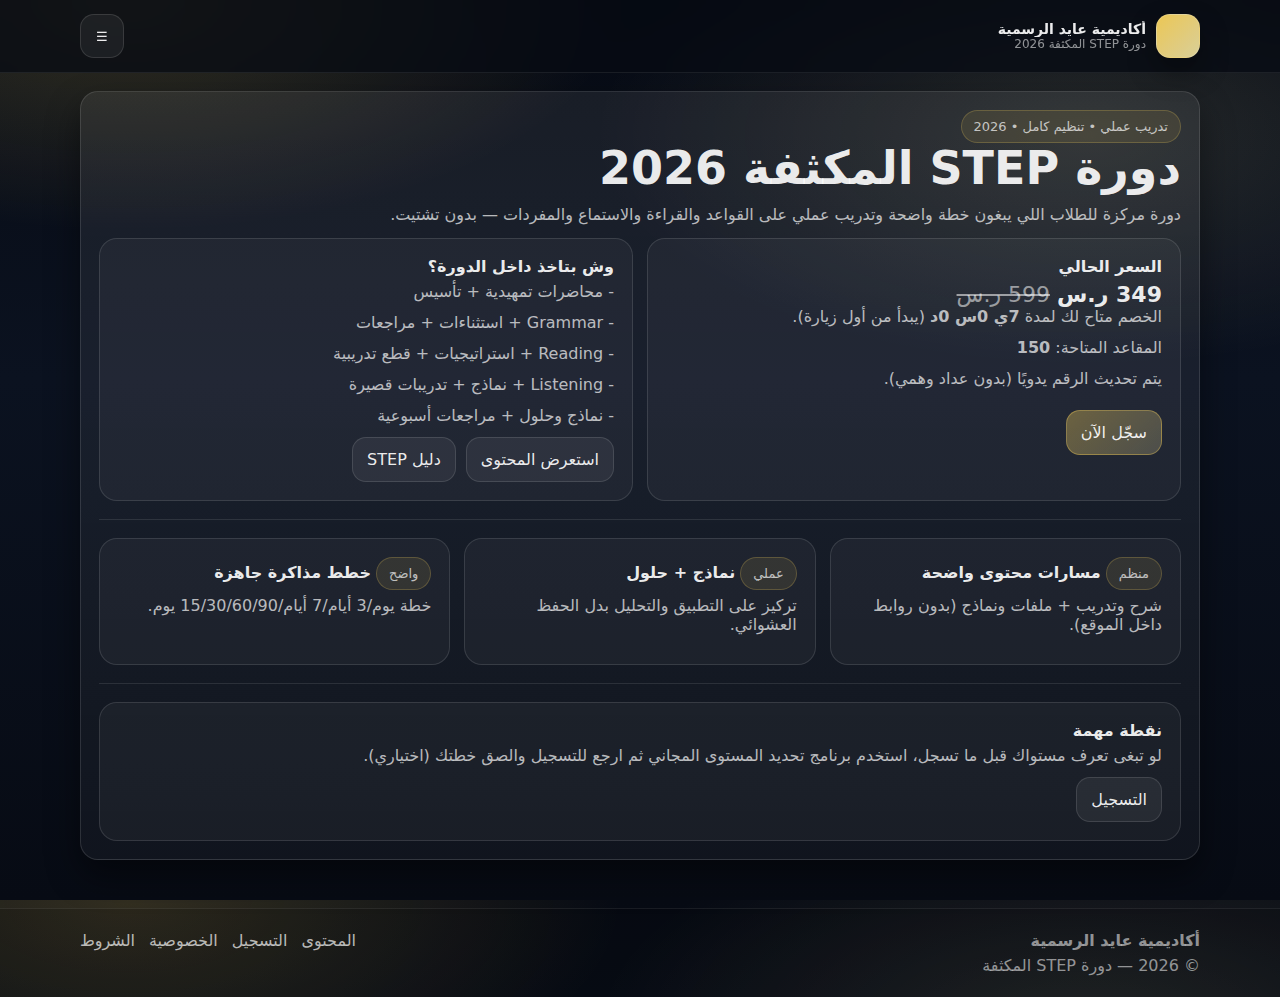
<file: index.html>
<!doctype html>
<html lang="ar" dir="rtl">
<head>
  <meta charset="utf-8">
  <meta name="viewport" content="width=device-width,initial-scale=1,viewport-fit=cover">
  <meta name="theme-color" content="#0B1220">
  <title>أكاديمية عايد — دورة STEP المكثفة 2026</title>
  <link rel="manifest" href="manifest.json">
  <link rel="stylesheet" href="assets/styles.css">
</head>
<body>
<header class="header">
  <div class="container">
    <div class="nav">
      <a class="brand" href="index.html">
        <div class="mark"></div>
        <div><b>أكاديمية عايد الرسمية</b><span>دورة STEP المكثفة 2026</span></div>
      </a>
      <button class="btn iconbtn" id="menuBtn" aria-label="القائمة">☰</button>
    </div>
  </div>
</header>

<div class="drawer" id="drawer">
  <div class="panel">
    <div class="top"><b>القائمة</b><button class="btn small" id="drawerClose">إغلاق</button></div>
    <a href="index.html">الرئيسية</a>
    <a href="course-content.html">محتوى الدورة</a>
    <a href="step-guide.html">دليل STEP</a>
    <a href="faq.html">الأسئلة الشائعة</a>
    <a href="testimonials.html">آراء الطلاب</a>
    <a href="support.html">الدعم</a>
    <a href="register.html">التسجيل</a>
    <a href="terms.html">الشروط</a>
    <a href="privacy.html">الخصوصية</a>
    <a href="refund.html">الاسترجاع</a>
  </div>
</div>

<div class="toast" id="toast" role="status" aria-live="polite"></div>

<script src="assets/site-data.js"></script>
<script src="assets/app.js"></script>

<main class="container" style="padding:18px 0 20px">
  <div class="card pad">
    <div class="badge">تدريب عملي • تنظيم كامل • 2026</div>
    <h1 class="h1">دورة STEP المكثفة 2026</h1>
    <p class="p">دورة مركزة للطلاب اللي يبغون خطة واضحة وتدريب عملي على القواعد والقراءة والاستماع والمفردات — بدون تشتيت.</p>

    <div class="grid two" style="margin-top:14px">
      <div class="card pad" style="box-shadow:none;background:rgba(255,255,255,.04)">
        <b>السعر الحالي</b>
        <div style="margin-top:6px;font-size:22px"><b id="priceNow">—</b> <span style="color:var(--muted2);text-decoration:line-through" id="oldPrice">—</span></div>
        <div class="p" id="discountNote">الخصم متاح لك لمدة <b id="countdown">—</b> (يبدأ من أول زيارة).</div>
        <div class="p">المقاعد المتاحة: <b id="seatsLeft">—</b></div>
        <div class="p" id="seatsNote" style="margin-top:0"></div>
        <a class="btn gold" href="register.html" style="margin-top:10px">سجّل الآن</a>
      </div>

      <div class="card pad" style="box-shadow:none;background:rgba(255,255,255,.04)">
        <b>وش بتاخذ داخل الدورة؟</b>
        <div class="p" style="margin-top:6px">- محاضرات تمهيدية + تأسيس</div>
        <div class="p">- Grammar + استثناءات + مراجعات</div>
        <div class="p">- Reading + استراتيجيات + قطع تدريبية</div>
        <div class="p">- Listening + نماذج + تدريبات قصيرة</div>
        <div class="p">- نماذج وحلول + مراجعات أسبوعية</div>
        <div style="display:flex;gap:10px;flex-wrap:wrap;margin-top:10px">
          <a class="btn" href="course-content.html">استعرض المحتوى</a>
          <a class="btn" href="step-guide.html">دليل STEP</a>
        </div>
      </div>
    </div>

    <hr class="sep">
    <div class="grid three">
      <div class="card pad" style="box-shadow:none;background:rgba(255,255,255,.04)">
        <div class="badge">منظم</div>
        <b>مسارات محتوى واضحة</b>
        <div class="p" style="margin-top:6px">شرح وتدريب + ملفات ونماذج (بدون روابط داخل الموقع).</div>
      </div>
      <div class="card pad" style="box-shadow:none;background:rgba(255,255,255,.04)">
        <div class="badge">عملي</div>
        <b>نماذج + حلول</b>
        <div class="p" style="margin-top:6px">تركيز على التطبيق والتحليل بدل الحفظ العشوائي.</div>
      </div>
      <div class="card pad" style="box-shadow:none;background:rgba(255,255,255,.04)">
        <div class="badge">واضح</div>
        <b>خطط مذاكرة جاهزة</b>
        <div class="p" style="margin-top:6px">خطة يوم/3 أيام/7 أيام/15/30/60/90 يوم.</div>
      </div>
    </div>

    <hr class="sep">
    <div class="card pad" style="box-shadow:none;background:rgba(255,255,255,.04)">
      <b>نقطة مهمة</b>
      <div class="p" style="margin-top:6px">لو تبغى تعرف مستواك قبل ما تسجل، استخدم برنامج تحديد المستوى المجاني ثم ارجع للتسجيل والصق خطتك (اختياري).</div>
      <a class="btn" href="register.html">التسجيل</a>
    </div>
  </div>
</main>
<footer class="footer">
  <div class="container">
    <div class="row">
      <div><b>أكاديمية عايد الرسمية</b><div style="margin-top:6px">© 2026 — دورة STEP المكثفة</div></div>
      <div style="display:flex;gap:14px;flex-wrap:wrap">
        <a href="course-content.html">المحتوى</a>
        <a href="register.html">التسجيل</a>
        <a href="privacy.html">الخصوصية</a>
        <a href="terms.html">الشروط</a>
      </div>
    </div>
  </div>
</footer>
</body>
</html>
</file>
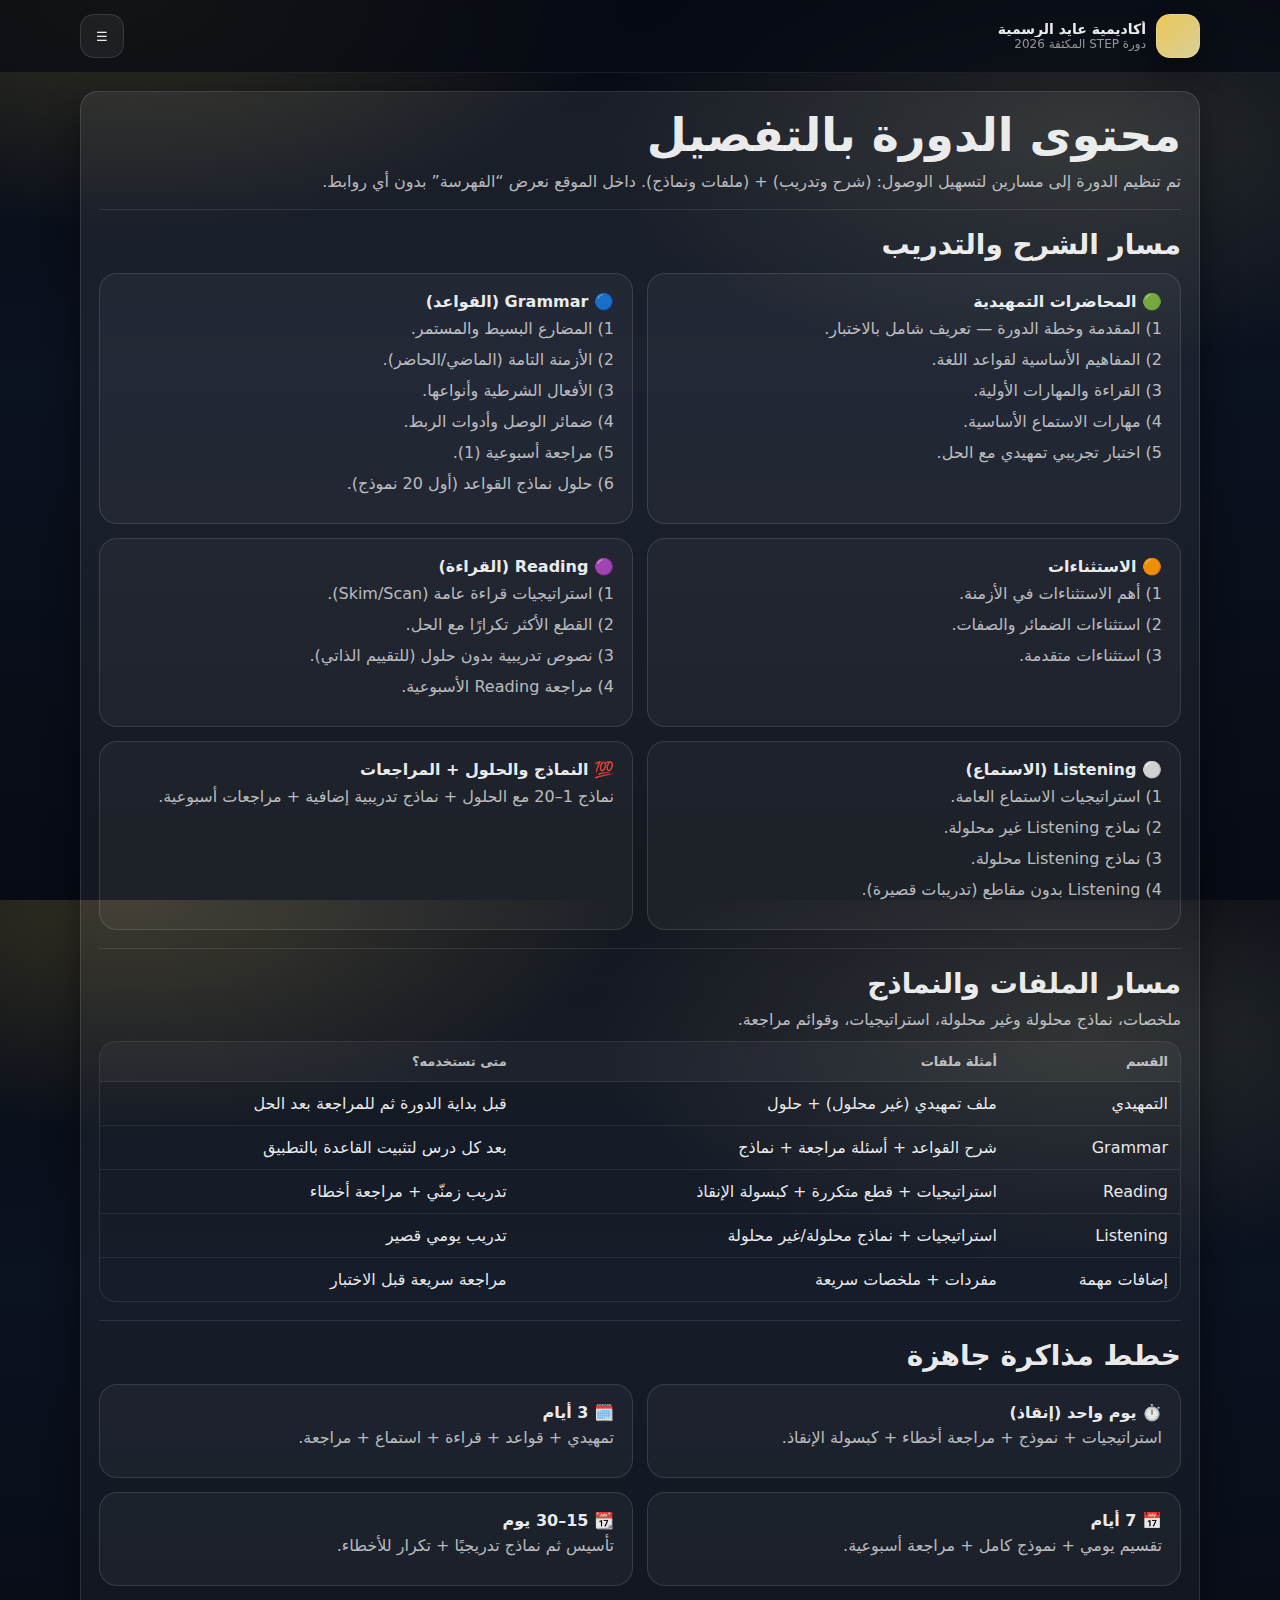
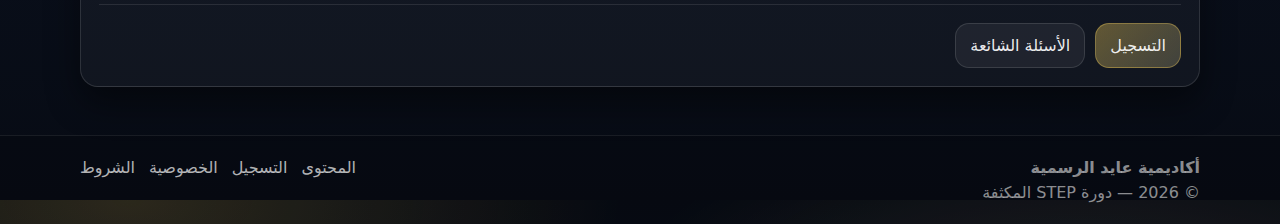
<file: course-content.html>
<!doctype html>
<html lang="ar" dir="rtl">
<head>
  <meta charset="utf-8">
  <meta name="viewport" content="width=device-width,initial-scale=1,viewport-fit=cover">
  <meta name="theme-color" content="#0B1220">
  <title>محتوى الدورة — أكاديمية عايد</title>
  <link rel="manifest" href="manifest.json">
  <link rel="stylesheet" href="assets/styles.css">
</head>
<body>
<header class="header">
  <div class="container">
    <div class="nav">
      <a class="brand" href="index.html">
        <div class="mark"></div>
        <div><b>أكاديمية عايد الرسمية</b><span>دورة STEP المكثفة 2026</span></div>
      </a>
      <button class="btn iconbtn" id="menuBtn" aria-label="القائمة">☰</button>
    </div>
  </div>
</header>

<div class="drawer" id="drawer">
  <div class="panel">
    <div class="top"><b>القائمة</b><button class="btn small" id="drawerClose">إغلاق</button></div>
    <a href="index.html">الرئيسية</a>
    <a href="course-content.html">محتوى الدورة</a>
    <a href="step-guide.html">دليل STEP</a>
    <a href="faq.html">الأسئلة الشائعة</a>
    <a href="testimonials.html">آراء الطلاب</a>
    <a href="support.html">الدعم</a>
    <a href="register.html">التسجيل</a>
    <a href="terms.html">الشروط</a>
    <a href="privacy.html">الخصوصية</a>
    <a href="refund.html">الاسترجاع</a>
  </div>
</div>

<div class="toast" id="toast" role="status" aria-live="polite"></div>

<script src="assets/site-data.js"></script>
<script src="assets/app.js"></script>

<main class="container" style="padding:18px 0 20px">
  <div class="card pad">
    <h1 class="h1">محتوى الدورة بالتفصيل</h1>
    <p class="p">تم تنظيم الدورة إلى مسارين لتسهيل الوصول: (شرح وتدريب) + (ملفات ونماذج). داخل الموقع نعرض “الفهرسة” بدون أي روابط.</p>

    <hr class="sep">
    <h2 class="h2">مسار الشرح والتدريب</h2>
    <div class="grid two" style="margin-top:12px">
      <div class="card pad" style="box-shadow:none;background:rgba(255,255,255,.04)">
        <b>🟢 المحاضرات التمهيدية</b>
        <div class="p" style="margin-top:8px">1) المقدمة وخطة الدورة — تعريف شامل بالاختبار.</div>
        <div class="p">2) المفاهيم الأساسية لقواعد اللغة.</div>
        <div class="p">3) القراءة والمهارات الأولية.</div>
        <div class="p">4) مهارات الاستماع الأساسية.</div>
        <div class="p">5) اختبار تجريبي تمهيدي مع الحل.</div>
      </div>
      <div class="card pad" style="box-shadow:none;background:rgba(255,255,255,.04)">
        <b>🔵 Grammar (القواعد)</b>
        <div class="p" style="margin-top:8px">1) المضارع البسيط والمستمر.</div>
        <div class="p">2) الأزمنة التامة (الماضي/الحاضر).</div>
        <div class="p">3) الأفعال الشرطية وأنواعها.</div>
        <div class="p">4) ضمائر الوصل وأدوات الربط.</div>
        <div class="p">5) مراجعة أسبوعية (1).</div>
        <div class="p">6) حلول نماذج القواعد (أول 20 نموذج).</div>
      </div>
    </div>

    <div class="grid two" style="margin-top:14px">
      <div class="card pad" style="box-shadow:none;background:rgba(255,255,255,.04)">
        <b>🟠 الاستثناءات</b>
        <div class="p" style="margin-top:8px">1) أهم الاستثناءات في الأزمنة.</div>
        <div class="p">2) استثناءات الضمائر والصفات.</div>
        <div class="p">3) استثناءات متقدمة.</div>
      </div>
      <div class="card pad" style="box-shadow:none;background:rgba(255,255,255,.04)">
        <b>🟣 Reading (القراءة)</b>
        <div class="p" style="margin-top:8px">1) استراتيجيات قراءة عامة (Skim/Scan).</div>
        <div class="p">2) القطع الأكثر تكرارًا مع الحل.</div>
        <div class="p">3) نصوص تدريبية بدون حلول (للتقييم الذاتي).</div>
        <div class="p">4) مراجعة Reading الأسبوعية.</div>
      </div>
    </div>

    <div class="grid two" style="margin-top:14px">
      <div class="card pad" style="box-shadow:none;background:rgba(255,255,255,.04)">
        <b>⚪️ Listening (الاستماع)</b>
        <div class="p" style="margin-top:8px">1) استراتيجيات الاستماع العامة.</div>
        <div class="p">2) نماذج Listening غير محلولة.</div>
        <div class="p">3) نماذج Listening محلولة.</div>
        <div class="p">4) Listening بدون مقاطع (تدريبات قصيرة).</div>
      </div>
      <div class="card pad" style="box-shadow:none;background:rgba(255,255,255,.04)">
        <b>💯 النماذج والحلول + المراجعات</b>
        <div class="p" style="margin-top:8px">نماذج 1–20 مع الحلول + نماذج تدريبية إضافية + مراجعات أسبوعية.</div>
      </div>
    </div>

    <hr class="sep">
    <h2 class="h2">مسار الملفات والنماذج</h2>
    <p class="p">ملخصات، نماذج محلولة وغير محلولة، استراتيجيات، وقوائم مراجعة.</p>

    <table class="table">
      <thead><tr><th>القسم</th><th>أمثلة ملفات</th><th>متى تستخدمه؟</th></tr></thead>
      <tbody>
        <tr><td data-label="القسم">التمهيدي</td><td data-label="أمثلة ملفات">ملف تمهيدي (غير محلول) + حلول</td><td data-label="متى تستخدمه؟">قبل بداية الدورة ثم للمراجعة بعد الحل</td></tr>
        <tr><td data-label="القسم">Grammar</td><td data-label="أمثلة ملفات">شرح القواعد + أسئلة مراجعة + نماذج</td><td data-label="متى تستخدمه؟">بعد كل درس لتثبيت القاعدة بالتطبيق</td></tr>
        <tr><td data-label="القسم">Reading</td><td data-label="أمثلة ملفات">استراتيجيات + قطع متكررة + كبسولة الإنقاذ</td><td data-label="متى تستخدمه؟">تدريب زمنّي + مراجعة أخطاء</td></tr>
        <tr><td data-label="القسم">Listening</td><td data-label="أمثلة ملفات">استراتيجيات + نماذج محلولة/غير محلولة</td><td data-label="متى تستخدمه؟">تدريب يومي قصير</td></tr>
        <tr><td data-label="القسم">إضافات مهمة</td><td data-label="أمثلة ملفات">مفردات + ملخصات سريعة</td><td data-label="متى تستخدمه؟">مراجعة سريعة قبل الاختبار</td></tr>
      </tbody>
    </table>

    <hr class="sep">
    <h2 class="h2">خطط مذاكرة جاهزة</h2>
    <div class="grid two" style="margin-top:12px">
      <div class="card pad" style="box-shadow:none;background:rgba(255,255,255,.04)"><b>⏱️ يوم واحد (إنقاذ)</b><div class="p" style="margin-top:6px">استراتيجيات + نموذج + مراجعة أخطاء + كبسولة الإنقاذ.</div></div>
      <div class="card pad" style="box-shadow:none;background:rgba(255,255,255,.04)"><b>🗓️ 3 أيام</b><div class="p" style="margin-top:6px">تمهيدي + قواعد + قراءة + استماع + مراجعة.</div></div>
      <div class="card pad" style="box-shadow:none;background:rgba(255,255,255,.04)"><b>📅 7 أيام</b><div class="p" style="margin-top:6px">تقسيم يومي + نموذج كامل + مراجعة أسبوعية.</div></div>
      <div class="card pad" style="box-shadow:none;background:rgba(255,255,255,.04)"><b>📆 15–30 يوم</b><div class="p" style="margin-top:6px">تأسيس ثم نماذج تدريجيًا + تكرار للأخطاء.</div></div>
    </div>

    <hr class="sep">
    <div style="display:flex;gap:10px;flex-wrap:wrap"><a class="btn gold" href="register.html">التسجيل</a><a class="btn" href="faq.html">الأسئلة الشائعة</a></div>
  </div>
</main>
<footer class="footer">
  <div class="container">
    <div class="row">
      <div><b>أكاديمية عايد الرسمية</b><div style="margin-top:6px">© 2026 — دورة STEP المكثفة</div></div>
      <div style="display:flex;gap:14px;flex-wrap:wrap">
        <a href="course-content.html">المحتوى</a>
        <a href="register.html">التسجيل</a>
        <a href="privacy.html">الخصوصية</a>
        <a href="terms.html">الشروط</a>
      </div>
    </div>
  </div>
</footer>
</body>
</html>
</file>
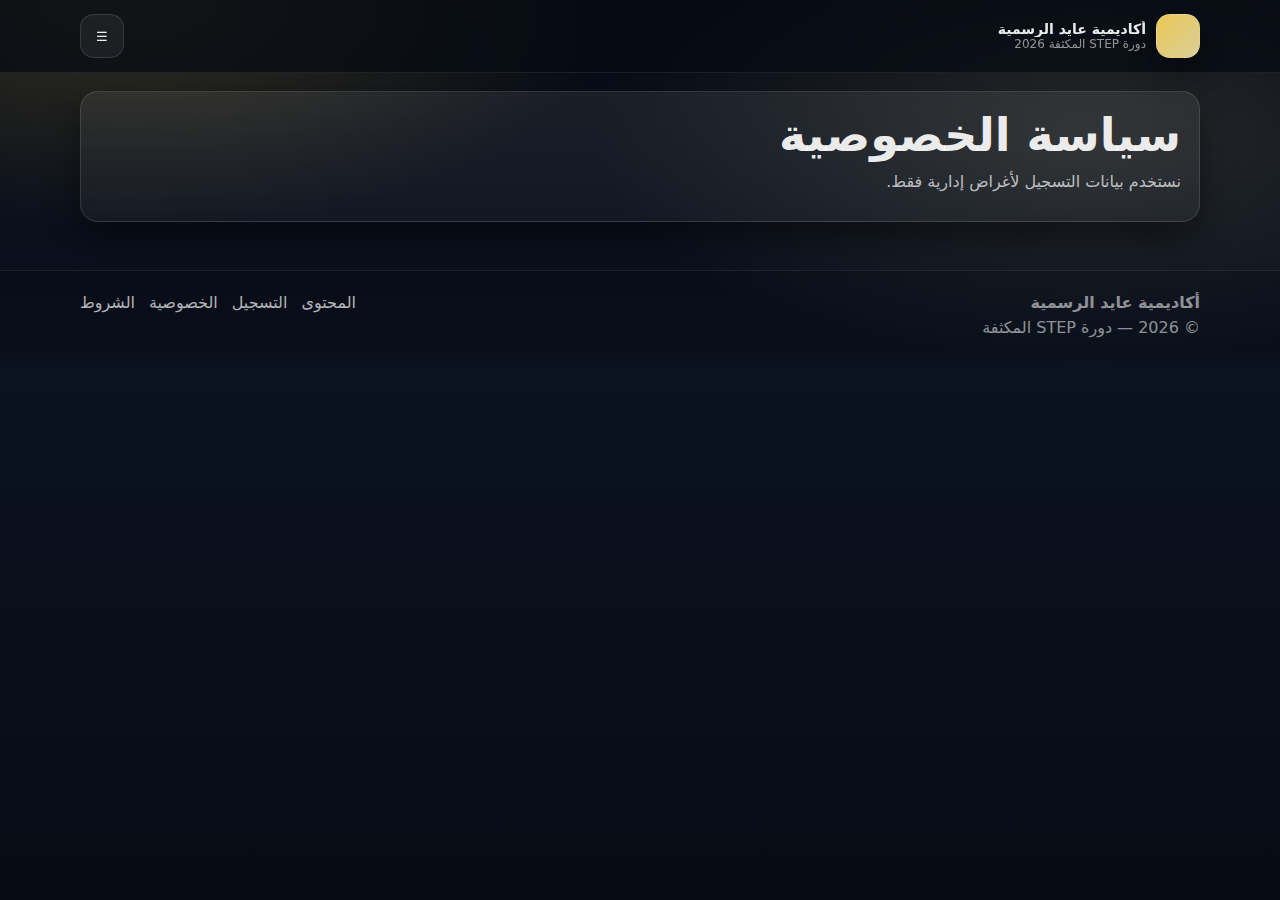
<file: privacy.html>
<!doctype html>
<html lang="ar" dir="rtl">
<head>
  <meta charset="utf-8">
  <meta name="viewport" content="width=device-width,initial-scale=1,viewport-fit=cover">
  <meta name="theme-color" content="#0B1220">
  <title>الخصوصية — الدورة</title>
  <link rel="manifest" href="manifest.json">
  <link rel="stylesheet" href="assets/styles.css">
</head>
<body>
<header class="header">
  <div class="container">
    <div class="nav">
      <a class="brand" href="index.html">
        <div class="mark"></div>
        <div><b>أكاديمية عايد الرسمية</b><span>دورة STEP المكثفة 2026</span></div>
      </a>
      <button class="btn iconbtn" id="menuBtn" aria-label="القائمة">☰</button>
    </div>
  </div>
</header>

<div class="drawer" id="drawer">
  <div class="panel">
    <div class="top"><b>القائمة</b><button class="btn small" id="drawerClose">إغلاق</button></div>
    <a href="index.html">الرئيسية</a>
    <a href="course-content.html">محتوى الدورة</a>
    <a href="step-guide.html">دليل STEP</a>
    <a href="faq.html">الأسئلة الشائعة</a>
    <a href="testimonials.html">آراء الطلاب</a>
    <a href="support.html">الدعم</a>
    <a href="register.html">التسجيل</a>
    <a href="terms.html">الشروط</a>
    <a href="privacy.html">الخصوصية</a>
    <a href="refund.html">الاسترجاع</a>
  </div>
</div>

<div class="toast" id="toast" role="status" aria-live="polite"></div>

<script src="assets/site-data.js"></script>
<script src="assets/app.js"></script>
<main class='container' style='padding:18px 0 20px'><div class='card pad'><h1 class='h1'>سياسة الخصوصية</h1><p class='p'>نستخدم بيانات التسجيل لأغراض إدارية فقط.</p></div></main><footer class="footer">
  <div class="container">
    <div class="row">
      <div><b>أكاديمية عايد الرسمية</b><div style="margin-top:6px">© 2026 — دورة STEP المكثفة</div></div>
      <div style="display:flex;gap:14px;flex-wrap:wrap">
        <a href="course-content.html">المحتوى</a>
        <a href="register.html">التسجيل</a>
        <a href="privacy.html">الخصوصية</a>
        <a href="terms.html">الشروط</a>
      </div>
    </div>
  </div>
</footer>
</body>
</html>
</file>
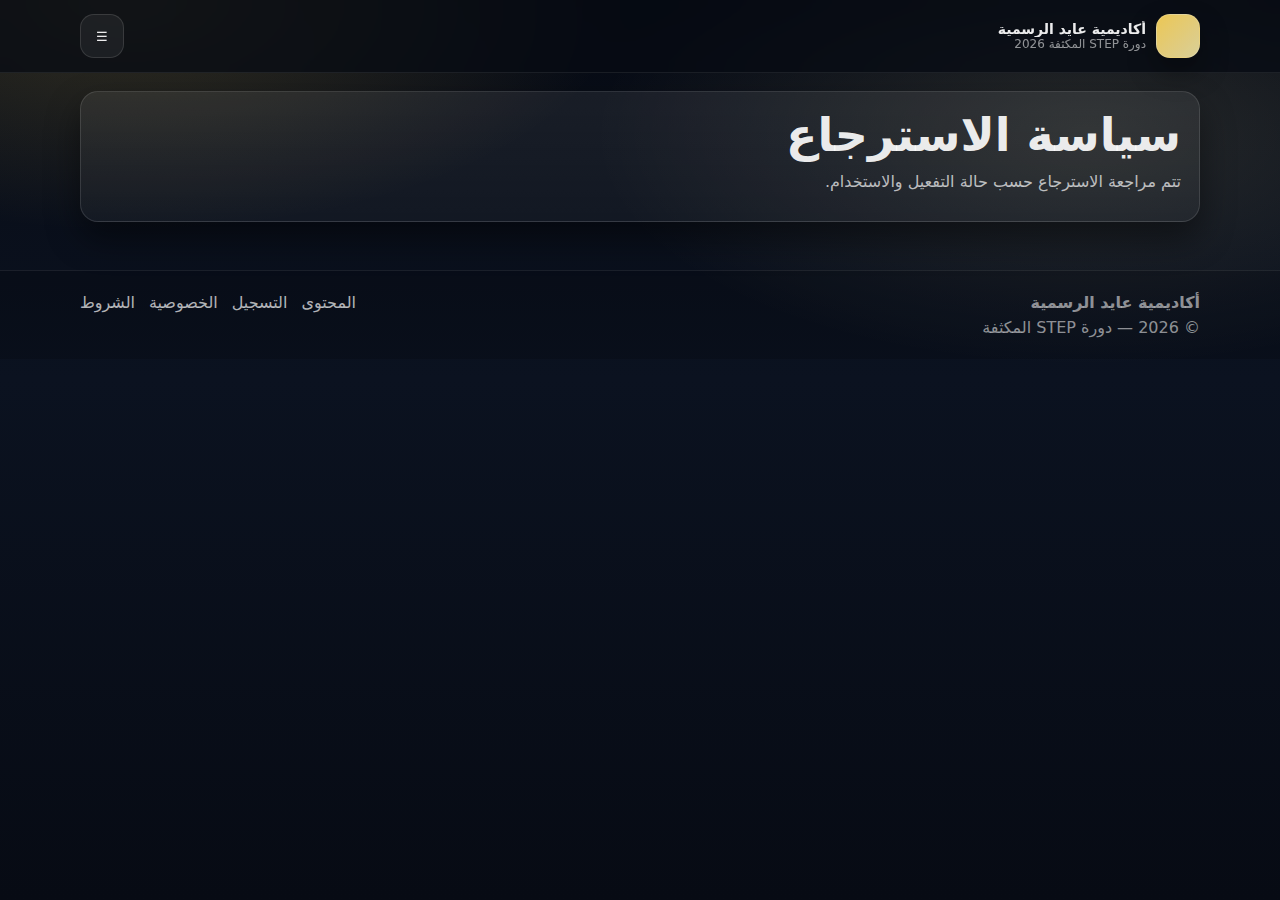
<file: refund.html>
<!doctype html>
<html lang="ar" dir="rtl">
<head>
  <meta charset="utf-8">
  <meta name="viewport" content="width=device-width,initial-scale=1,viewport-fit=cover">
  <meta name="theme-color" content="#0B1220">
  <title>الاسترجاع — الدورة</title>
  <link rel="manifest" href="manifest.json">
  <link rel="stylesheet" href="assets/styles.css">
</head>
<body>
<header class="header">
  <div class="container">
    <div class="nav">
      <a class="brand" href="index.html">
        <div class="mark"></div>
        <div><b>أكاديمية عايد الرسمية</b><span>دورة STEP المكثفة 2026</span></div>
      </a>
      <button class="btn iconbtn" id="menuBtn" aria-label="القائمة">☰</button>
    </div>
  </div>
</header>

<div class="drawer" id="drawer">
  <div class="panel">
    <div class="top"><b>القائمة</b><button class="btn small" id="drawerClose">إغلاق</button></div>
    <a href="index.html">الرئيسية</a>
    <a href="course-content.html">محتوى الدورة</a>
    <a href="step-guide.html">دليل STEP</a>
    <a href="faq.html">الأسئلة الشائعة</a>
    <a href="testimonials.html">آراء الطلاب</a>
    <a href="support.html">الدعم</a>
    <a href="register.html">التسجيل</a>
    <a href="terms.html">الشروط</a>
    <a href="privacy.html">الخصوصية</a>
    <a href="refund.html">الاسترجاع</a>
  </div>
</div>

<div class="toast" id="toast" role="status" aria-live="polite"></div>

<script src="assets/site-data.js"></script>
<script src="assets/app.js"></script>
<main class='container' style='padding:18px 0 20px'><div class='card pad'><h1 class='h1'>سياسة الاسترجاع</h1><p class='p'>تتم مراجعة الاسترجاع حسب حالة التفعيل والاستخدام.</p></div></main><footer class="footer">
  <div class="container">
    <div class="row">
      <div><b>أكاديمية عايد الرسمية</b><div style="margin-top:6px">© 2026 — دورة STEP المكثفة</div></div>
      <div style="display:flex;gap:14px;flex-wrap:wrap">
        <a href="course-content.html">المحتوى</a>
        <a href="register.html">التسجيل</a>
        <a href="privacy.html">الخصوصية</a>
        <a href="terms.html">الشروط</a>
      </div>
    </div>
  </div>
</footer>
</body>
</html>
</file>
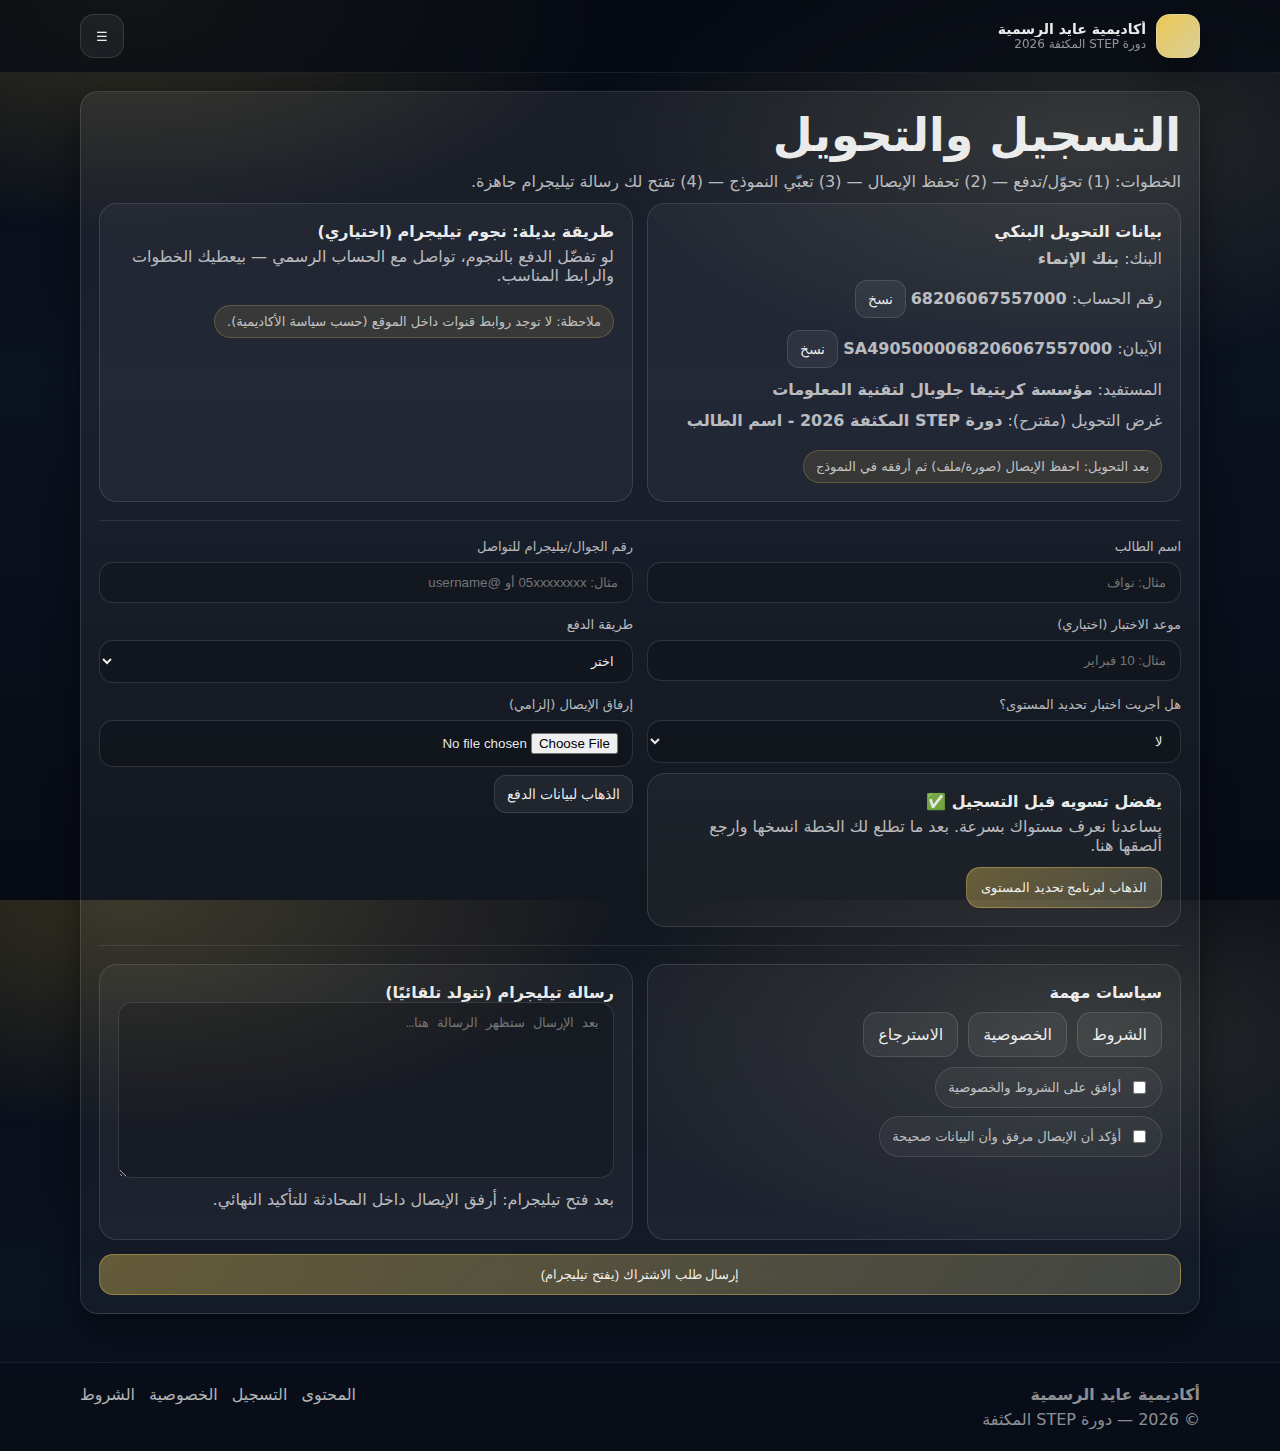
<file: register.html>
<!doctype html>
<html lang="ar" dir="rtl">
<head>
  <meta charset="utf-8">
  <meta name="viewport" content="width=device-width,initial-scale=1,viewport-fit=cover">
  <meta name="theme-color" content="#0B1220">
  <title>التسجيل — الدورة</title>
  <link rel="manifest" href="manifest.json">
  <link rel="stylesheet" href="assets/styles.css">
</head>
<body>
<header class="header">
  <div class="container">
    <div class="nav">
      <a class="brand" href="index.html">
        <div class="mark"></div>
        <div><b>أكاديمية عايد الرسمية</b><span>دورة STEP المكثفة 2026</span></div>
      </a>
      <button class="btn iconbtn" id="menuBtn" aria-label="القائمة">☰</button>
    </div>
  </div>
</header>

<div class="drawer" id="drawer">
  <div class="panel">
    <div class="top"><b>القائمة</b><button class="btn small" id="drawerClose">إغلاق</button></div>
    <a href="index.html">الرئيسية</a>
    <a href="course-content.html">محتوى الدورة</a>
    <a href="step-guide.html">دليل STEP</a>
    <a href="faq.html">الأسئلة الشائعة</a>
    <a href="testimonials.html">آراء الطلاب</a>
    <a href="support.html">الدعم</a>
    <a href="register.html">التسجيل</a>
    <a href="terms.html">الشروط</a>
    <a href="privacy.html">الخصوصية</a>
    <a href="refund.html">الاسترجاع</a>
  </div>
</div>

<div class="toast" id="toast" role="status" aria-live="polite"></div>

<script src="assets/site-data.js"></script>
<script src="assets/app.js"></script>

<main class="container" style="padding:18px 0 20px">
  <div class="card pad">
    <h1 class="h1">التسجيل والتحويل</h1>
    <p class="p">الخطوات: (1) تحوّل/تدفع — (2) تحفظ الإيصال — (3) تعبّي النموذج — (4) تفتح لك رسالة تيليجرام جاهزة.</p>

    <div class="grid two" id="pay" style="margin-top:12px">
      <div class="card pad" style="box-shadow:none;background:rgba(255,255,255,.04)">
        <b>بيانات التحويل البنكي</b>
        <div class="p" style="margin-top:8px">البنك: <b id="bankName">—</b></div>
        <div class="p">رقم الحساب: <b id="accountNo">—</b> <button class="btn small copy" data-copy="68206067557000">نسخ</button></div>
        <div class="p">الآيبان: <b id="iban">—</b> <button class="btn small copy" data-copy="SA4905000068206067557000">نسخ</button></div>
        <div class="p">المستفيد: <b id="beneficiary">—</b></div>
        <div class="p">غرض التحويل (مقترح): <b id="purpose">—</b></div>
        <div class="badge" style="margin-top:8px">بعد التحويل: احفظ الإيصال (صورة/ملف) ثم أرفقه في النموذج</div>
      </div>

      <div class="card pad" style="box-shadow:none;background:rgba(255,255,255,.04)">
        <b>طريقة بديلة: نجوم تيليجرام (اختياري)</b>
        <div class="p" style="margin-top:6px">لو تفضّل الدفع بالنجوم، تواصل مع الحساب الرسمي — بيعطيك الخطوات والرابط المناسب.</div>
        <div class="badge" style="margin-top:8px">ملاحظة: لا توجد روابط قنوات داخل الموقع (حسب سياسة الأكاديمية).</div>
      </div>
    </div>

    <hr class="sep">
    <form id="regForm">
      <div class="grid two">
        <div><label class="label">اسم الطالب</label><input class="input" name="fullName" placeholder="مثال: نواف" required></div>
        <div><label class="label">رقم الجوال/تيليجرام للتواصل</label><input class="input" name="contact" placeholder="مثال: 05xxxxxxxx أو @username"></div>
        <div><label class="label">موعد الاختبار (اختياري)</label><input class="input" name="examDate" placeholder="مثال: 10 فبراير"></div>
        <div><label class="label">طريقة الدفع</label>
          <select class="select" name="payMethod" required>
            <option value="">اختر</option><option value="تحويل بنكي">تحويل بنكي</option><option value="نجوم تيليجرام">نجوم تيليجرام</option>
          </select>
        </div>

        <div>
          <label class="label">هل أجريت اختبار تحديد المستوى؟</label>
          <select class="select" name="didPlan" id="didPlan"><option value="no" selected>لا</option><option value="yes">نعم</option></select>

          <div class="card pad" id="planNo" style="margin-top:10px;box-shadow:none;background:rgba(255,255,255,.04)">
            <b>يفضل تسويه قبل التسجيل ✅</b>
            <div class="p" style="margin-top:6px">يساعدنا نعرف مستواك بسرعة. بعد ما تطلع لك الخطة انسخها وارجع ألصقها هنا.</div>
            <button class="btn gold" type="button" id="goPlanner">الذهاب لبرنامج تحديد المستوى</button>
          </div>

          <div class="card pad hidden" id="planYes" style="margin-top:10px;box-shadow:none;background:rgba(255,255,255,.04)">
            <b>جميل 👍 الصق خطتك هنا (اختياري)</b>
            <textarea class="textarea" name="planText" rows="5" placeholder="الصق الخطة هنا…"></textarea>
          </div>
        </div>

        <div>
          <label class="label">إرفاق الإيصال (إلزامي)</label>
          <input class="input" type="file" id="receipt" name="receipt" accept="image/*,application/pdf" required>
          <div class="p" style="margin-top:8px"><button class="btn small" type="button" onclick="document.getElementById('pay').scrollIntoView({behavior:'smooth'})">الذهاب لبيانات الدفع</button></div>
        </div>
      </div>

      <hr class="sep">
      <div class="grid two">
        <div class="card pad" style="box-shadow:none;background:rgba(255,255,255,.04)">
          <b>سياسات مهمة</b>
          <div style="margin-top:10px;display:flex;gap:10px;flex-wrap:wrap">
            <a class="btn" href="#" data-modal="mTerms">الشروط</a>
            <a class="btn" href="#" data-modal="mPrivacy">الخصوصية</a>
            <a class="btn" href="#" data-modal="mRefund">الاسترجاع</a>
          </div>
          <label class="pill" style="margin-top:10px"><input type="checkbox" required> أوافق على الشروط والخصوصية</label>
          <label class="pill" style="margin-top:8px"><input type="checkbox" required> أؤكد أن الإيصال مرفق وأن البيانات صحيحة</label>
        </div>
        <div class="card pad" style="box-shadow:none;background:rgba(255,255,255,.04)">
          <b>رسالة تيليجرام (تتولد تلقائيًا)</b>
          <textarea class="textarea" id="tgMessage" rows="10" readonly placeholder="بعد الإرسال ستظهر الرسالة هنا…"></textarea>
          <div class="p" style="margin-top:8px">بعد فتح تيليجرام: أرفق الإيصال داخل المحادثة للتأكيد النهائي.</div>
        </div>
      </div>

      <button class="btn gold" type="submit" style="margin-top:14px;width:100%">إرسال طلب الاشتراك (يفتح تيليجرام)</button>
    </form>
  </div>
</main>

<div class="modal" id="mTerms"><div class="box"><button class="btn small" data-close>إغلاق</button><h2>الشروط</h2><p>يُمنع مشاركة محتوى الدورة. يتم التفعيل بعد التحقق من الدفع. هذه الدورة تدريبية ولا تُعد ضمانًا لدرجة محددة.</p></div></div>
<div class="modal" id="mPrivacy"><div class="box"><button class="btn small" data-close>إغلاق</button><h2>الخصوصية</h2><p>نستخدم بيانات التسجيل لأغراض إدارية فقط. لا تتم مشاركة البيانات مع طرف ثالث.</p></div></div>
<div class="modal" id="mRefund"><div class="box"><button class="btn small" data-close>إغلاق</button><h2>سياسة الاسترجاع</h2><p>تتم مراجعة طلب الاسترجاع حسب حالة التفعيل والاستخدام. تواصل مع الدعم للتفاصيل.</p></div></div>

<script>
document.addEventListener('DOMContentLoaded', ()=>{
  const d=window.COURSE_DATA;
  document.getElementById('bankName').textContent = d.bank.bankName;
  document.getElementById('accountNo').textContent = d.bank.accountNumber;
  document.getElementById('iban').textContent = d.bank.iban;
  document.getElementById('beneficiary').textContent = d.bank.beneficiary;
  document.getElementById('purpose').textContent = d.bank.purpose;
});
</script>
<footer class="footer">
  <div class="container">
    <div class="row">
      <div><b>أكاديمية عايد الرسمية</b><div style="margin-top:6px">© 2026 — دورة STEP المكثفة</div></div>
      <div style="display:flex;gap:14px;flex-wrap:wrap">
        <a href="course-content.html">المحتوى</a>
        <a href="register.html">التسجيل</a>
        <a href="privacy.html">الخصوصية</a>
        <a href="terms.html">الشروط</a>
      </div>
    </div>
  </div>
</footer>
</body>
</html>
</file>
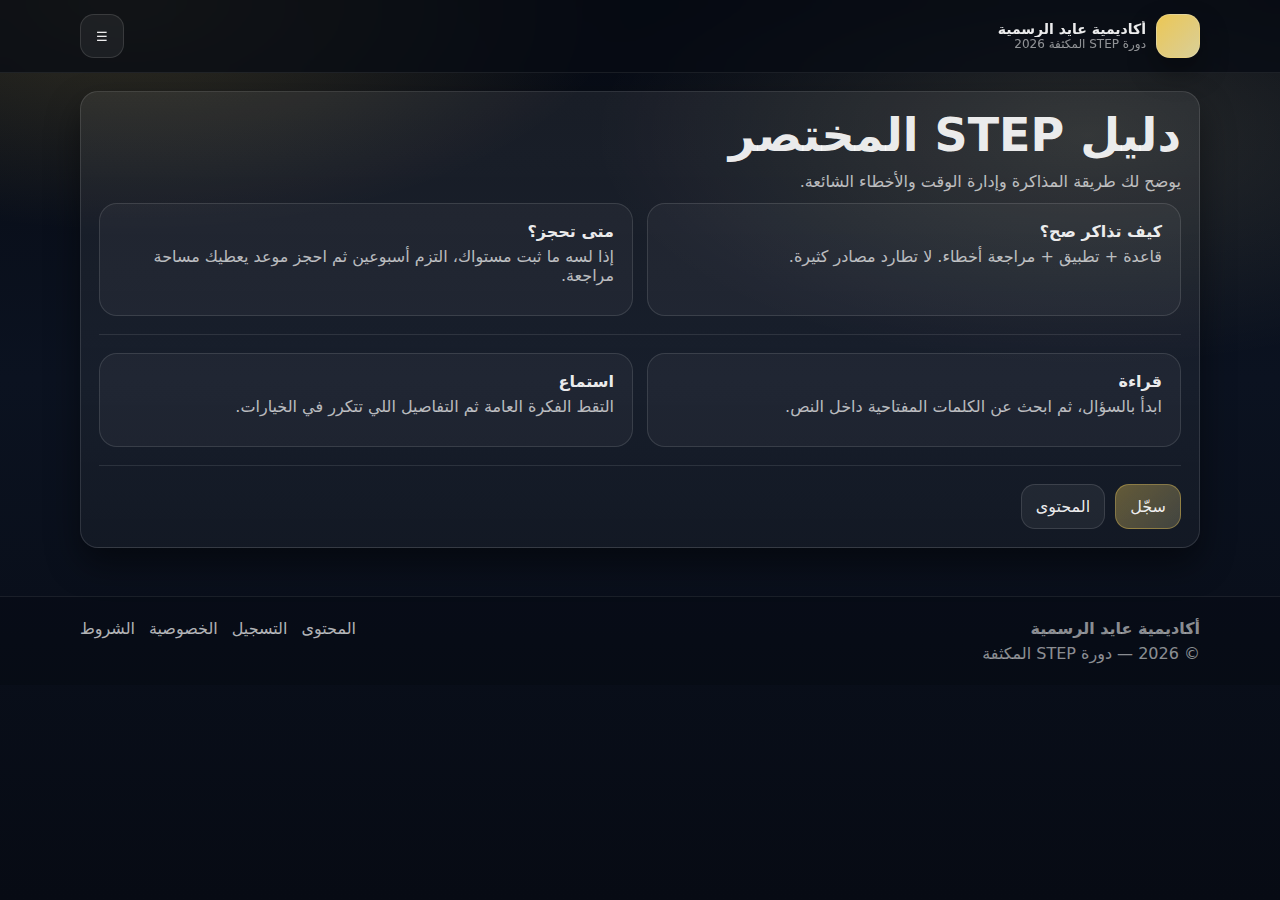
<file: step-guide.html>
<!doctype html>
<html lang="ar" dir="rtl">
<head>
  <meta charset="utf-8">
  <meta name="viewport" content="width=device-width,initial-scale=1,viewport-fit=cover">
  <meta name="theme-color" content="#0B1220">
  <title>دليل STEP — أكاديمية عايد</title>
  <link rel="manifest" href="manifest.json">
  <link rel="stylesheet" href="assets/styles.css">
</head>
<body>
<header class="header">
  <div class="container">
    <div class="nav">
      <a class="brand" href="index.html">
        <div class="mark"></div>
        <div><b>أكاديمية عايد الرسمية</b><span>دورة STEP المكثفة 2026</span></div>
      </a>
      <button class="btn iconbtn" id="menuBtn" aria-label="القائمة">☰</button>
    </div>
  </div>
</header>

<div class="drawer" id="drawer">
  <div class="panel">
    <div class="top"><b>القائمة</b><button class="btn small" id="drawerClose">إغلاق</button></div>
    <a href="index.html">الرئيسية</a>
    <a href="course-content.html">محتوى الدورة</a>
    <a href="step-guide.html">دليل STEP</a>
    <a href="faq.html">الأسئلة الشائعة</a>
    <a href="testimonials.html">آراء الطلاب</a>
    <a href="support.html">الدعم</a>
    <a href="register.html">التسجيل</a>
    <a href="terms.html">الشروط</a>
    <a href="privacy.html">الخصوصية</a>
    <a href="refund.html">الاسترجاع</a>
  </div>
</div>

<div class="toast" id="toast" role="status" aria-live="polite"></div>

<script src="assets/site-data.js"></script>
<script src="assets/app.js"></script>

<main class="container" style="padding:18px 0 20px">
  <div class="card pad">
    <h1 class="h1">دليل STEP المختصر</h1>
    <p class="p">يوضح لك طريقة المذاكرة وإدارة الوقت والأخطاء الشائعة.</p>
    <div class="grid two" style="margin-top:12px">
      <div class="card pad" style="box-shadow:none;background:rgba(255,255,255,.04)"><b>كيف تذاكر صح؟</b><div class="p" style="margin-top:6px">قاعدة + تطبيق + مراجعة أخطاء. لا تطارد مصادر كثيرة.</div></div>
      <div class="card pad" style="box-shadow:none;background:rgba(255,255,255,.04)"><b>متى تحجز؟</b><div class="p" style="margin-top:6px">إذا لسه ما ثبت مستواك، التزم أسبوعين ثم احجز موعد يعطيك مساحة مراجعة.</div></div>
    </div>
    <hr class="sep">
    <div class="grid two">
      <div class="card pad" style="box-shadow:none;background:rgba(255,255,255,.04)"><b>قراءة</b><div class="p" style="margin-top:6px">ابدأ بالسؤال، ثم ابحث عن الكلمات المفتاحية داخل النص.</div></div>
      <div class="card pad" style="box-shadow:none;background:rgba(255,255,255,.04)"><b>استماع</b><div class="p" style="margin-top:6px">التقط الفكرة العامة ثم التفاصيل اللي تتكرر في الخيارات.</div></div>
    </div>
    <hr class="sep">
    <div style="display:flex;gap:10px;flex-wrap:wrap"><a class="btn gold" href="register.html">سجّل</a><a class="btn" href="course-content.html">المحتوى</a></div>
  </div>
</main>
<footer class="footer">
  <div class="container">
    <div class="row">
      <div><b>أكاديمية عايد الرسمية</b><div style="margin-top:6px">© 2026 — دورة STEP المكثفة</div></div>
      <div style="display:flex;gap:14px;flex-wrap:wrap">
        <a href="course-content.html">المحتوى</a>
        <a href="register.html">التسجيل</a>
        <a href="privacy.html">الخصوصية</a>
        <a href="terms.html">الشروط</a>
      </div>
    </div>
  </div>
</footer>
</body>
</html>
</file>
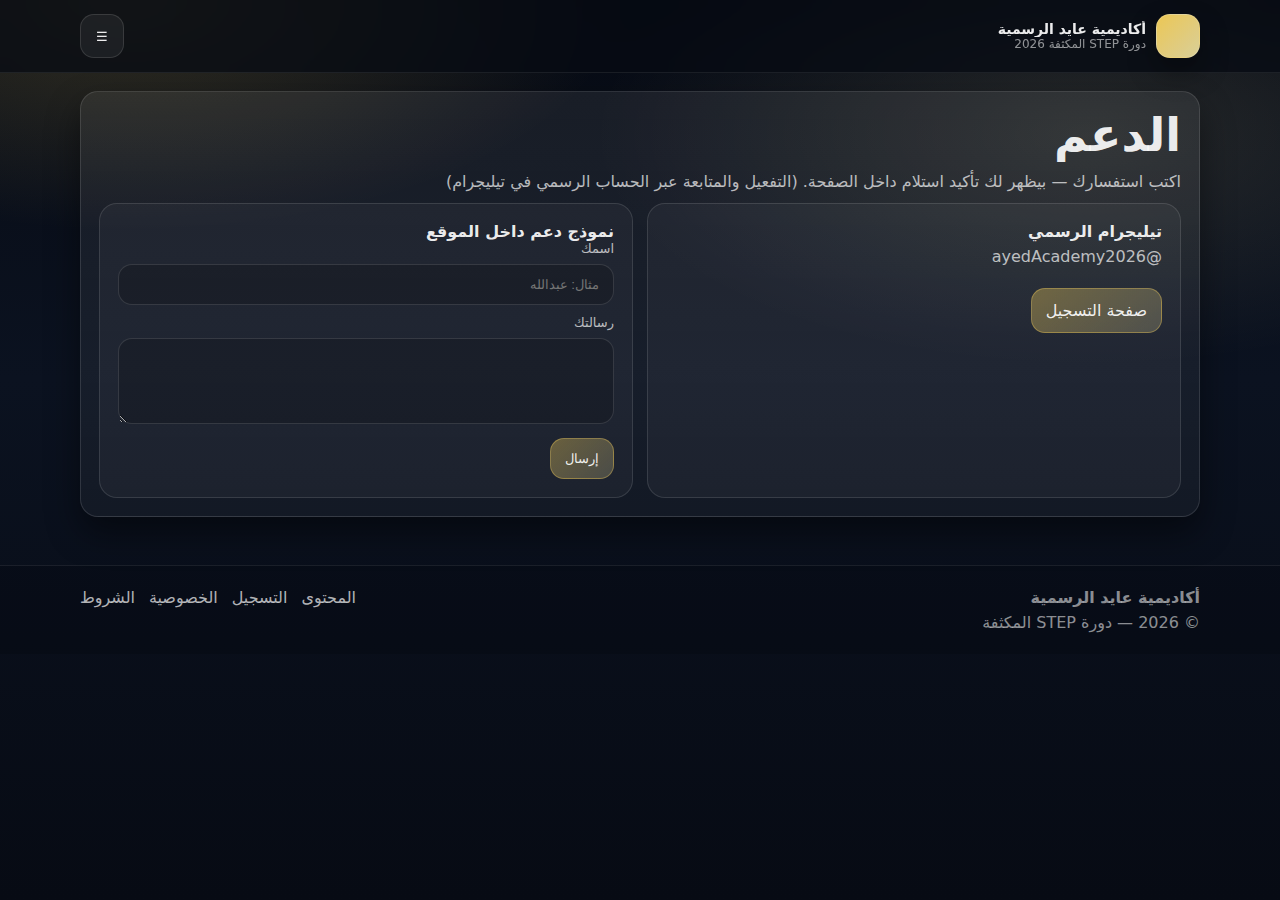
<file: support.html>
<!doctype html>
<html lang="ar" dir="rtl">
<head>
  <meta charset="utf-8">
  <meta name="viewport" content="width=device-width,initial-scale=1,viewport-fit=cover">
  <meta name="theme-color" content="#0B1220">
  <title>الدعم — الدورة</title>
  <link rel="manifest" href="manifest.json">
  <link rel="stylesheet" href="assets/styles.css">
</head>
<body>
<header class="header">
  <div class="container">
    <div class="nav">
      <a class="brand" href="index.html">
        <div class="mark"></div>
        <div><b>أكاديمية عايد الرسمية</b><span>دورة STEP المكثفة 2026</span></div>
      </a>
      <button class="btn iconbtn" id="menuBtn" aria-label="القائمة">☰</button>
    </div>
  </div>
</header>

<div class="drawer" id="drawer">
  <div class="panel">
    <div class="top"><b>القائمة</b><button class="btn small" id="drawerClose">إغلاق</button></div>
    <a href="index.html">الرئيسية</a>
    <a href="course-content.html">محتوى الدورة</a>
    <a href="step-guide.html">دليل STEP</a>
    <a href="faq.html">الأسئلة الشائعة</a>
    <a href="testimonials.html">آراء الطلاب</a>
    <a href="support.html">الدعم</a>
    <a href="register.html">التسجيل</a>
    <a href="terms.html">الشروط</a>
    <a href="privacy.html">الخصوصية</a>
    <a href="refund.html">الاسترجاع</a>
  </div>
</div>

<div class="toast" id="toast" role="status" aria-live="polite"></div>

<script src="assets/site-data.js"></script>
<script src="assets/app.js"></script>

<main class="container" style="padding:18px 0 20px">
  <div class="card pad">
    <h1 class="h1">الدعم</h1>
    <p class="p">اكتب استفسارك — بيظهر لك تأكيد استلام داخل الصفحة. (التفعيل والمتابعة عبر الحساب الرسمي في تيليجرام)</p>
    <div class="grid two" style="margin-top:12px">
      <div class="card pad" style="box-shadow:none;background:rgba(255,255,255,.04)">
        <b>تيليجرام الرسمي</b>
        <div class="p" style="margin-top:6px">@<span id="tgUser">—</span></div>
        <a class="btn gold" href="register.html" style="margin-top:10px">صفحة التسجيل</a>
      </div>
      <div class="card pad" style="box-shadow:none;background:rgba(255,255,255,.04)">
        <b>نموذج دعم داخل الموقع</b>
        <form id="supportForm">
          <label class="label">اسمك</label><input class="input" id="sName" placeholder="مثال: عبدالله">
          <label class="label" style="margin-top:10px">رسالتك</label><textarea class="textarea" id="sMsg" rows="4"></textarea>
          <button class="btn gold" type="submit" style="margin-top:10px">إرسال</button>
        </form>
        <div class="p" id="sOk" style="margin-top:10px;display:none">تم الاستلام ✅ سيتم النظر على طلبك قريبًا بإذن الله.</div>
      </div>
    </div>
  </div>
</main>
<script>
document.addEventListener('DOMContentLoaded', ()=>{
  document.getElementById('tgUser').textContent = (window.COURSE_DATA.telegramUsername||'');
  const f=document.getElementById('supportForm'); const ok=document.getElementById('sOk');
  f.addEventListener('submit',(e)=>{e.preventDefault(); ok.style.display='block'; f.reset(); setTimeout(()=>ok.style.display='none',8000);});
});
</script>
<footer class="footer">
  <div class="container">
    <div class="row">
      <div><b>أكاديمية عايد الرسمية</b><div style="margin-top:6px">© 2026 — دورة STEP المكثفة</div></div>
      <div style="display:flex;gap:14px;flex-wrap:wrap">
        <a href="course-content.html">المحتوى</a>
        <a href="register.html">التسجيل</a>
        <a href="privacy.html">الخصوصية</a>
        <a href="terms.html">الشروط</a>
      </div>
    </div>
  </div>
</footer>
</body>
</html>
</file>
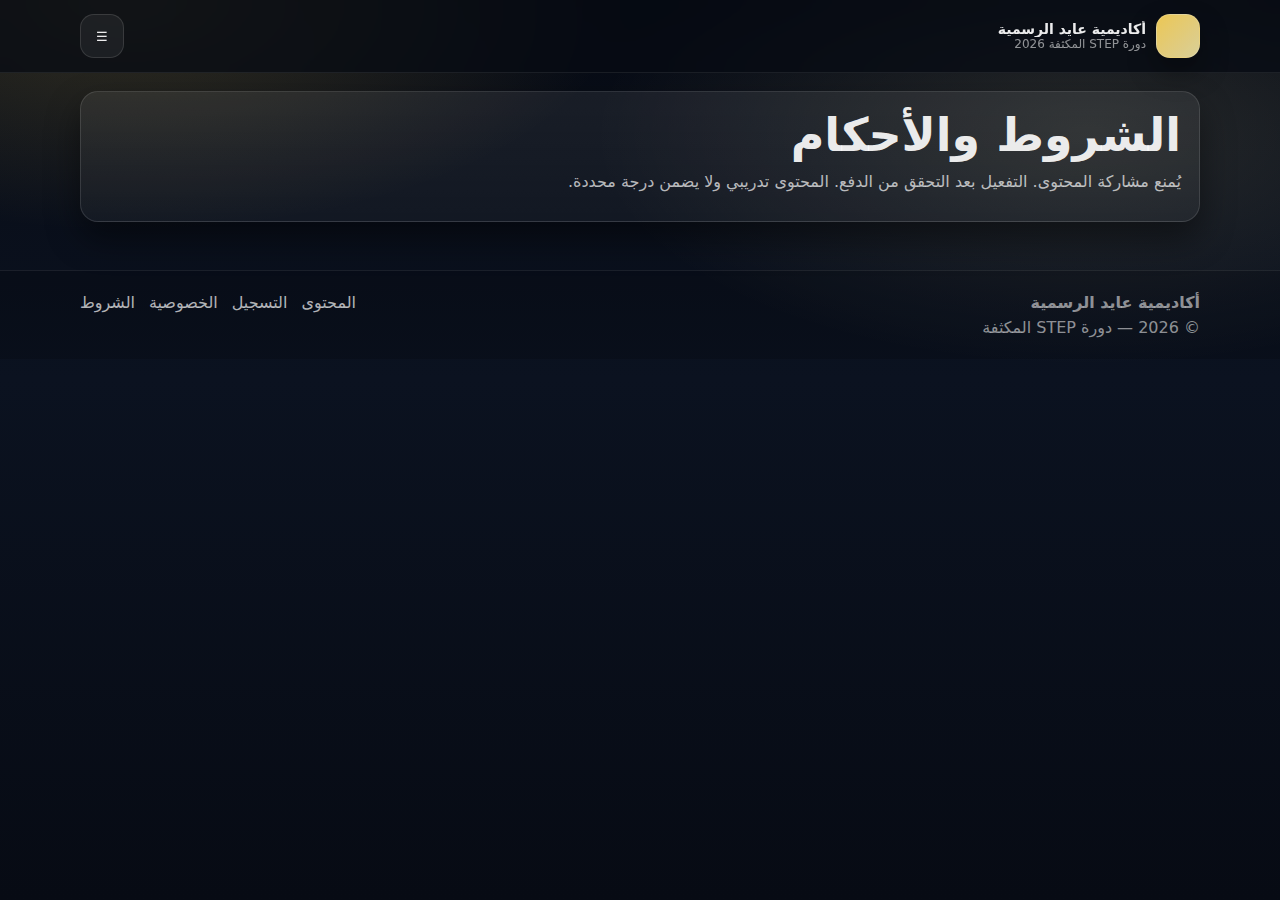
<file: terms.html>
<!doctype html>
<html lang="ar" dir="rtl">
<head>
  <meta charset="utf-8">
  <meta name="viewport" content="width=device-width,initial-scale=1,viewport-fit=cover">
  <meta name="theme-color" content="#0B1220">
  <title>الشروط — الدورة</title>
  <link rel="manifest" href="manifest.json">
  <link rel="stylesheet" href="assets/styles.css">
</head>
<body>
<header class="header">
  <div class="container">
    <div class="nav">
      <a class="brand" href="index.html">
        <div class="mark"></div>
        <div><b>أكاديمية عايد الرسمية</b><span>دورة STEP المكثفة 2026</span></div>
      </a>
      <button class="btn iconbtn" id="menuBtn" aria-label="القائمة">☰</button>
    </div>
  </div>
</header>

<div class="drawer" id="drawer">
  <div class="panel">
    <div class="top"><b>القائمة</b><button class="btn small" id="drawerClose">إغلاق</button></div>
    <a href="index.html">الرئيسية</a>
    <a href="course-content.html">محتوى الدورة</a>
    <a href="step-guide.html">دليل STEP</a>
    <a href="faq.html">الأسئلة الشائعة</a>
    <a href="testimonials.html">آراء الطلاب</a>
    <a href="support.html">الدعم</a>
    <a href="register.html">التسجيل</a>
    <a href="terms.html">الشروط</a>
    <a href="privacy.html">الخصوصية</a>
    <a href="refund.html">الاسترجاع</a>
  </div>
</div>

<div class="toast" id="toast" role="status" aria-live="polite"></div>

<script src="assets/site-data.js"></script>
<script src="assets/app.js"></script>
<main class='container' style='padding:18px 0 20px'><div class='card pad'><h1 class='h1'>الشروط والأحكام</h1><p class='p'>يُمنع مشاركة المحتوى. التفعيل بعد التحقق من الدفع. المحتوى تدريبي ولا يضمن درجة محددة.</p></div></main><footer class="footer">
  <div class="container">
    <div class="row">
      <div><b>أكاديمية عايد الرسمية</b><div style="margin-top:6px">© 2026 — دورة STEP المكثفة</div></div>
      <div style="display:flex;gap:14px;flex-wrap:wrap">
        <a href="course-content.html">المحتوى</a>
        <a href="register.html">التسجيل</a>
        <a href="privacy.html">الخصوصية</a>
        <a href="terms.html">الشروط</a>
      </div>
    </div>
  </div>
</footer>
</body>
</html>
</file>
<file: assets/styles.css>
/* assets/styles.css (Course) */
:root{--bg:#0B1220;--text:rgba(255,255,255,.92);--muted:rgba(255,255,255,.70);--muted2:rgba(255,255,255,.55);
--gold:#F8D25A;--gold2:#FFF2B0;--border:rgba(255,255,255,.12);--shadow:0 16px 34px rgba(0,0,0,.45);--r:18px;--max:1120px;
--safeT:env(safe-area-inset-top,0px);--safeB:env(safe-area-inset-bottom,0px);--safeL:env(safe-area-inset-left,0px);--safeR:env(safe-area-inset-right,0px);
--font:ui-sans-serif,system-ui,-apple-system,"Segoe UI",Roboto,Arial,"Tajawal","Cairo","Noto Sans Arabic",sans-serif;}
*{box-sizing:border-box}html,body{height:100%}
body{margin:0;font-family:var(--font);color:var(--text);
background:radial-gradient(900px 420px at 10% 0%, rgba(248,210,90,.18), transparent 55%),
radial-gradient(900px 420px at 85% 15%, rgba(255,242,176,.12), transparent 55%),
linear-gradient(180deg,#070B14 0%,var(--bg) 42%,#070B14 100%);overflow-x:hidden}
a{color:inherit;text-decoration:none}
.container{width:min(var(--max),calc(100% - 32px));margin:0 auto;padding-left:max(0px,var(--safeL));padding-right:max(0px,var(--safeR))}
@media(max-width:520px){.container{width:calc(100% - 24px)}}
.header{position:sticky;top:0;z-index:50;padding-top:var(--safeT);backdrop-filter:blur(12px);background:rgba(6,10,18,.72);border-bottom:1px solid rgba(255,255,255,.08)}
.nav{display:flex;align-items:center;justify-content:space-between;gap:12px;padding:14px 0}
.brand{display:flex;align-items:center;gap:10px;min-width:0}
.brand .mark{width:44px;height:44px;border-radius:14px;background:linear-gradient(135deg,rgba(248,210,90,.95),rgba(255,242,176,.85));box-shadow:0 14px 28px rgba(0,0,0,.35);border:1px solid rgba(255,255,255,.15)}
.brand b{display:block;font-size:14px;white-space:nowrap;overflow:hidden;text-overflow:ellipsis}
.brand span{display:block;font-size:12px;color:var(--muted2);white-space:nowrap;overflow:hidden;text-overflow:ellipsis}
.btn{display:inline-flex;align-items:center;justify-content:center;gap:10px;padding:12px 14px;border-radius:14px;border:1px solid var(--border);background:rgba(255,255,255,.06);color:var(--text);cursor:pointer;transition:transform .15s ease,background .15s ease;border-color .15s ease}
.btn:hover{transform:translateY(-1px);background:rgba(255,255,255,.10);border-color:rgba(255,255,255,.18)}
.btn.gold{background:linear-gradient(135deg,rgba(248,210,90,.35),rgba(255,242,176,.20));border-color:rgba(248,210,90,.35)}
.btn.gold:hover{background:linear-gradient(135deg,rgba(248,210,90,.45),rgba(255,242,176,.26))}
.btn.small{padding:10px 12px;border-radius:12px;font-size:14px}
.iconbtn{width:44px;height:44px;padding:0;border-radius:14px}
.card{border:1px solid var(--border);border-radius:var(--r);background:linear-gradient(180deg,rgba(255,255,255,.07),rgba(255,255,255,.04));box-shadow:var(--shadow)}
.card.pad{padding:18px}
.grid{display:grid;gap:14px}
.grid.two{grid-template-columns:repeat(2,minmax(0,1fr))}
.grid.three{grid-template-columns:repeat(3,minmax(0,1fr))}
@media(max-width:900px){.grid.two,.grid.three{grid-template-columns:1fr}}
.h1{margin:0 0 10px;font-size:clamp(26px,3.8vw,46px);line-height:1.12}
.h2{margin:0 0 10px;font-size:clamp(18px,2.4vw,28px)}
.p{margin:0 0 12px;color:var(--muted)}
.badge{display:inline-flex;align-items:center;gap:8px;padding:8px 12px;border-radius:999px;background:rgba(248,210,90,.10);border:1px solid rgba(248,210,90,.22);color:var(--muted);font-size:13px}
.input,.select,.textarea{width:100%;padding:12px 14px;border-radius:14px;border:1px solid var(--border);background:rgba(0,0,0,.18);color:var(--text);outline:none}
.label{display:block;margin:0 0 8px;color:var(--muted);font-size:13px}
hr.sep{border:none;border-top:1px solid rgba(255,255,255,.10);margin:18px 0}
.footer{margin-top:28px;padding:22px 0 calc(22px + var(--safeB));border-top:1px solid rgba(255,255,255,.08);color:var(--muted2);background:rgba(0,0,0,.14)}
.footer .row{display:flex;justify-content:space-between;gap:16px;flex-wrap:wrap}
.footer a{color:var(--muted)}
.drawer{position:fixed;inset:0;z-index:90;display:none;background:rgba(0,0,0,.62)}
.drawer.open{display:block}.drawer .panel{position:absolute;top:0;bottom:0;right:0;width:min(86vw,380px);padding:16px;background:rgba(10,16,28,.97);border-left:1px solid rgba(255,255,255,.10);box-shadow:var(--shadow)}
.drawer .top{display:flex;justify-content:space-between;align-items:center;gap:10px;margin-bottom:10px}
.drawer a{display:block;padding:12px;border-radius:14px;color:var(--muted);border:1px solid transparent}
.drawer a:hover{color:var(--text);background:rgba(255,255,255,.05);border-color:rgba(255,255,255,.08)}
.table{width:100%;border-collapse:separate;border-spacing:0;overflow:hidden;border:1px solid rgba(255,255,255,.10);border-radius:16px}
.table th,.table td{padding:12px;border-bottom:1px solid rgba(255,255,255,.08);text-align:right;vertical-align:top}
.table th{color:var(--muted);font-size:13px;background:rgba(255,255,255,.04)}
.table tr:last-child td{border-bottom:none}
@media(max-width:720px){.table thead{display:none}.table tr{display:block;border-bottom:1px solid rgba(255,255,255,.08)}.table td{display:block;border-bottom:none}.table td::before{content:attr(data-label) " — ";color:var(--muted2);font-size:12px}}
.toast{position:fixed;left:50%;bottom:18px;transform:translateX(-50%);z-index:95;background:rgba(15,23,42,.95);border:1px solid rgba(255,255,255,.12);color:rgba(255,255,255,.92);padding:12px 14px;border-radius:16px;box-shadow:var(--shadow);max-width:min(540px,calc(100% - 22px));display:none}
.toast.show{display:block}
.modal{position:fixed;inset:0;z-index:95;display:none;background:rgba(0,0,0,.65)}
.modal.open{display:block}.modal .box{position:absolute;right:16px;left:16px;top:10vh;max-width:860px;margin:0 auto;background:rgba(10,16,28,.97);border:1px solid rgba(255,255,255,.12);border-radius:18px;box-shadow:var(--shadow);padding:16px}
.hidden{display:none!important}
.pill{display:inline-flex;align-items:center;gap:8px;padding:10px 12px;border-radius:999px;border:1px solid rgba(255,255,255,.12);background:rgba(255,255,255,.04);color:var(--muted);font-size:13px}
</file>
